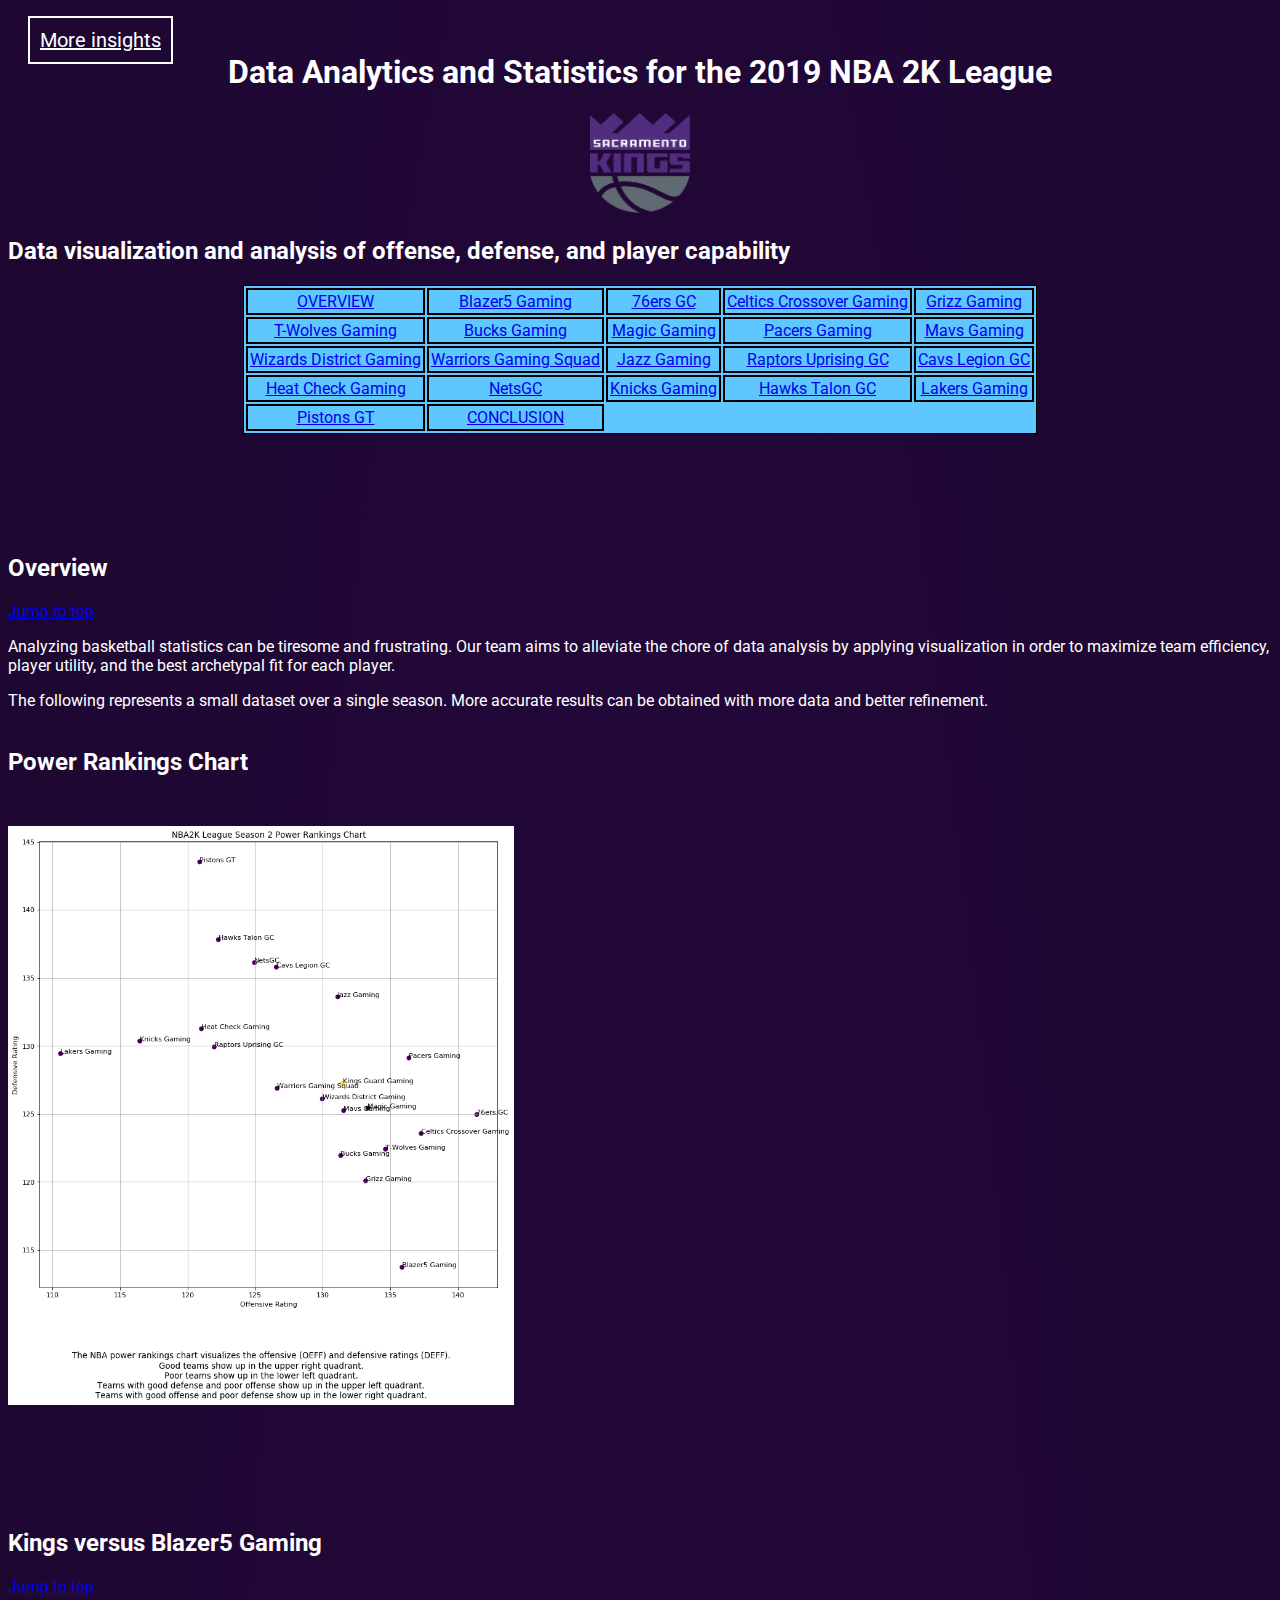
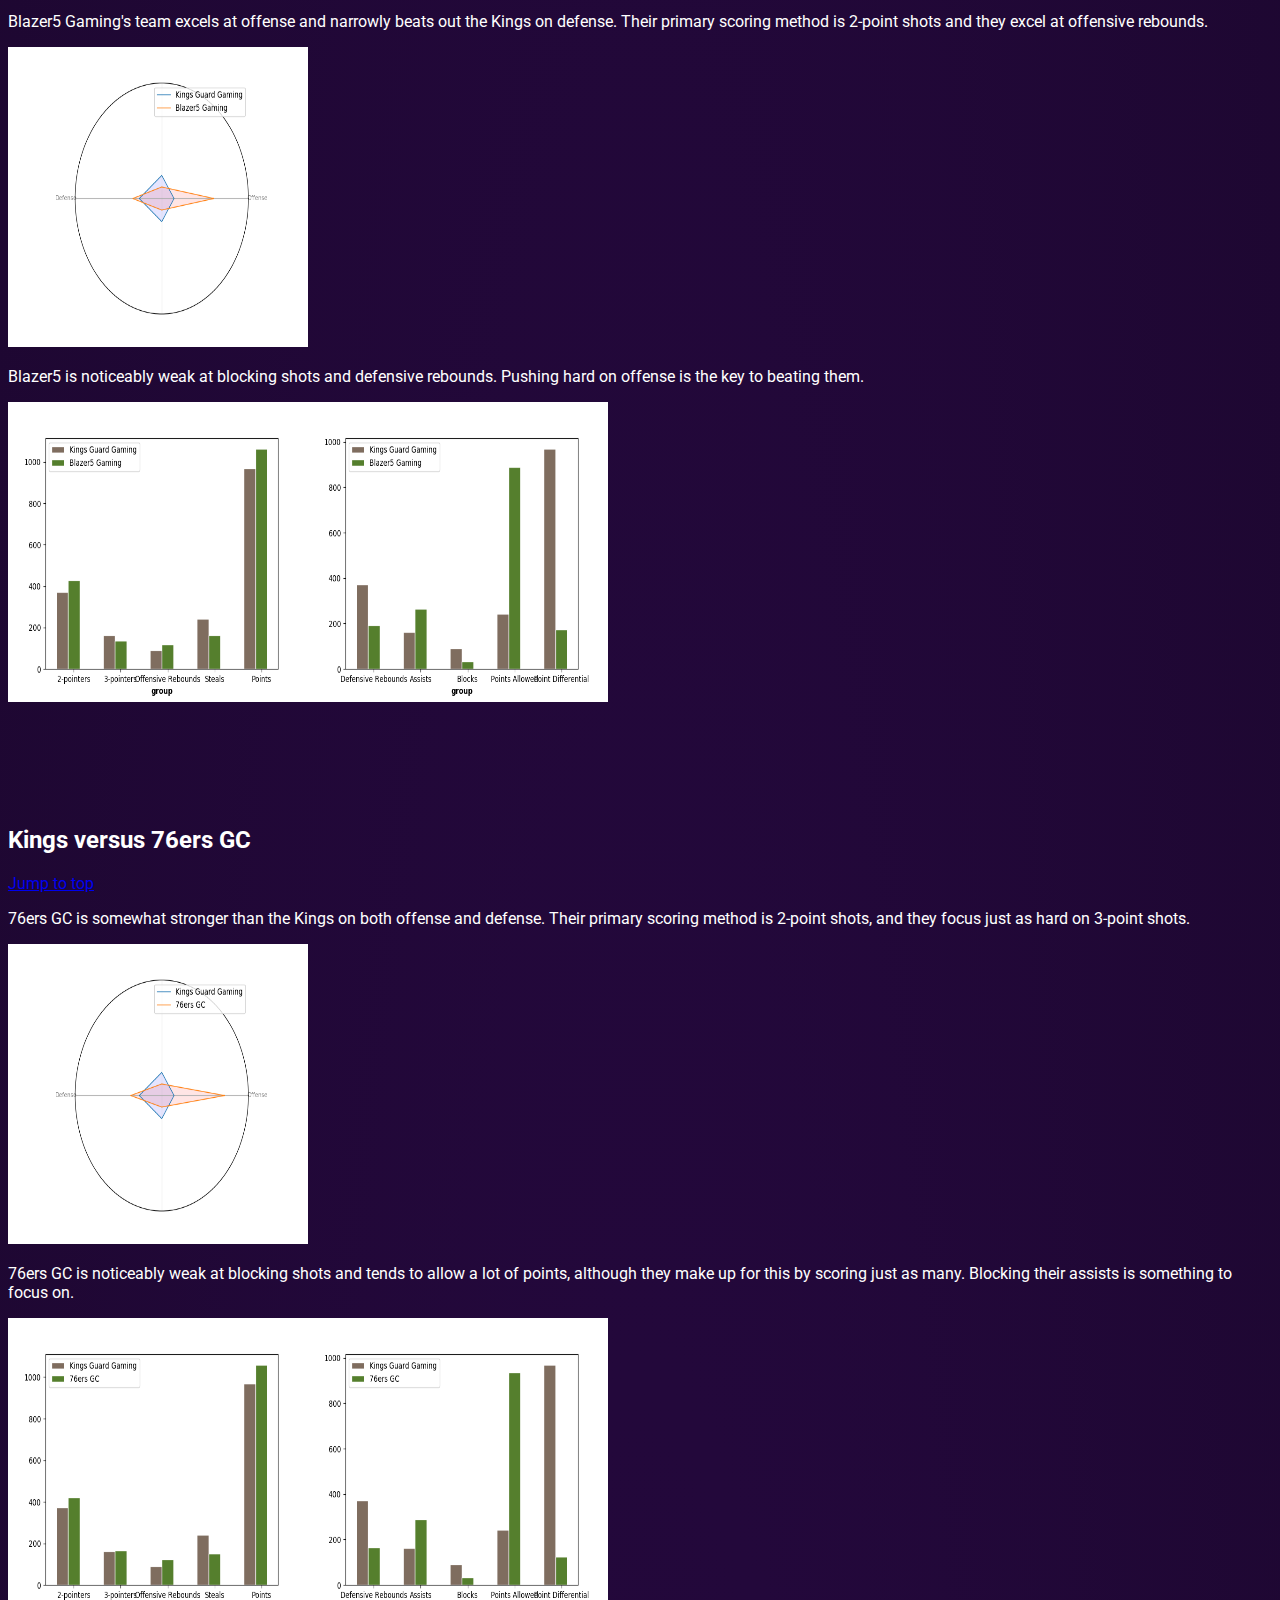
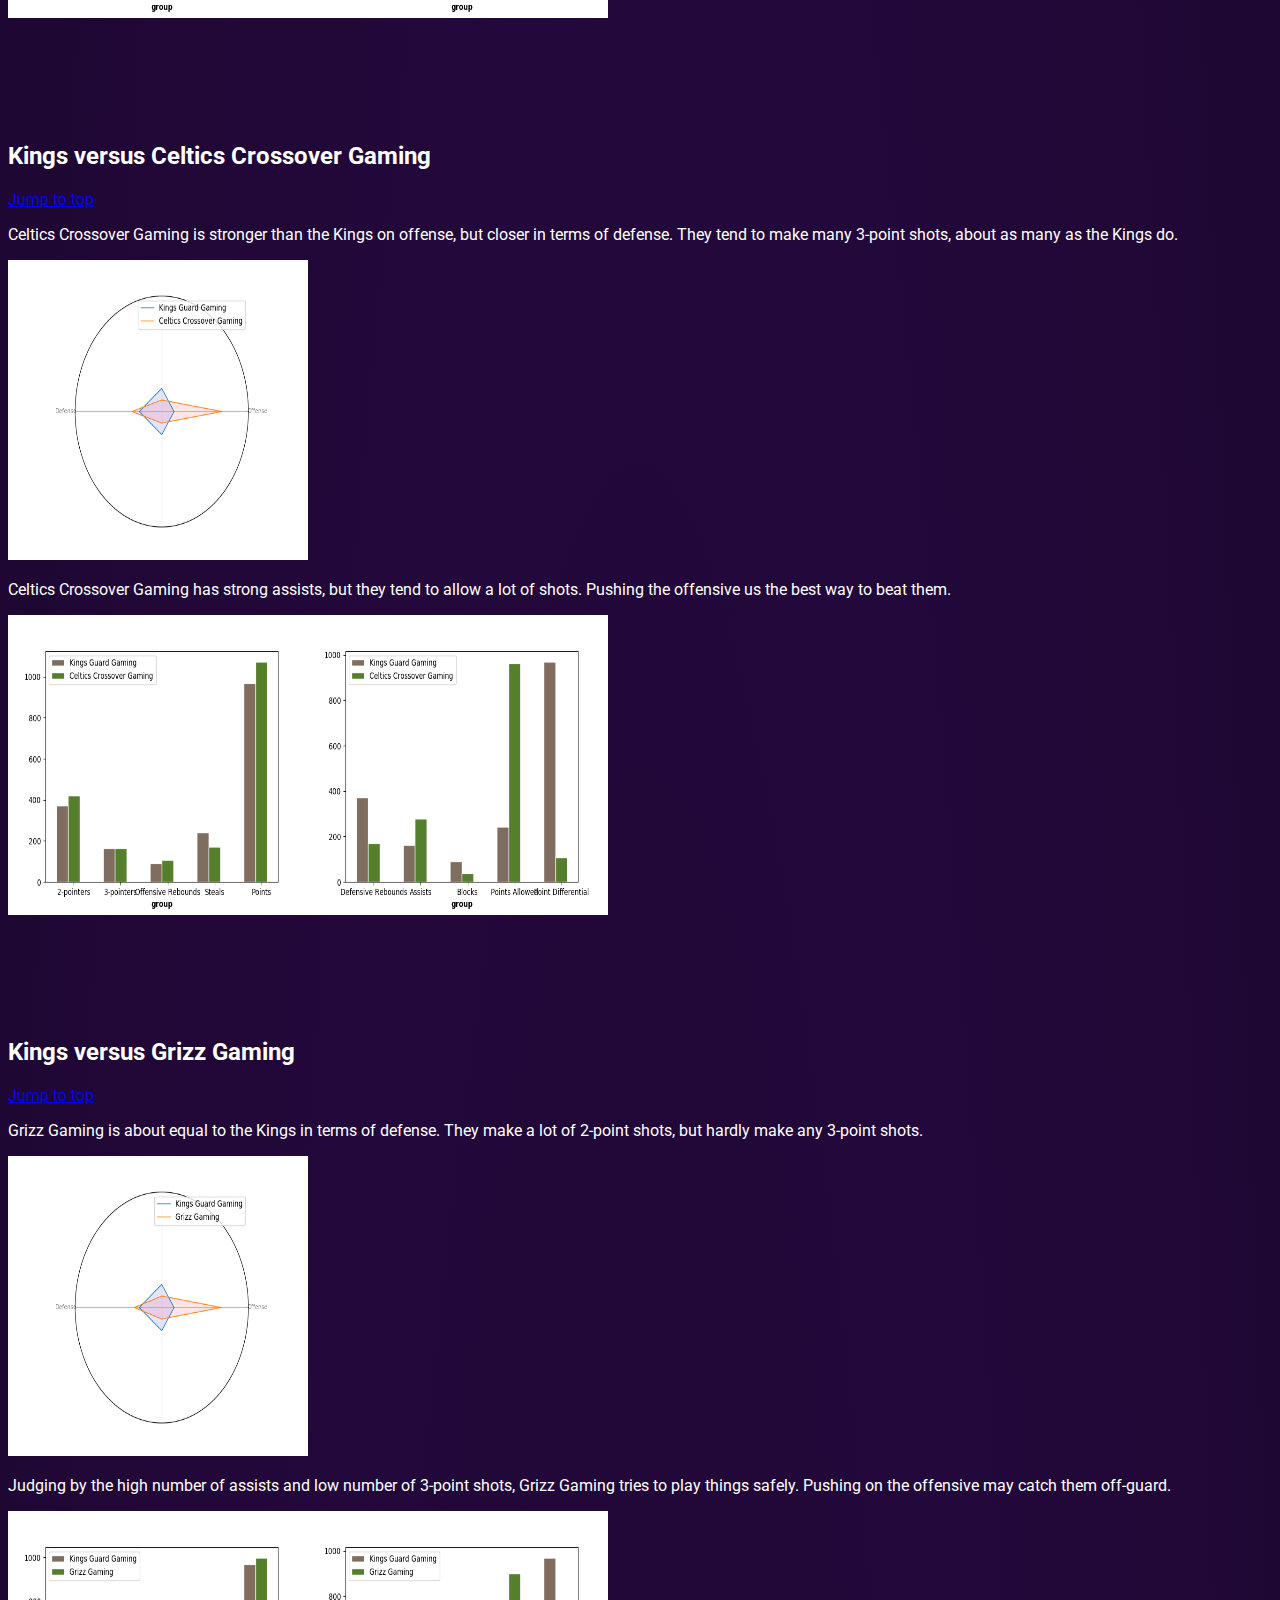
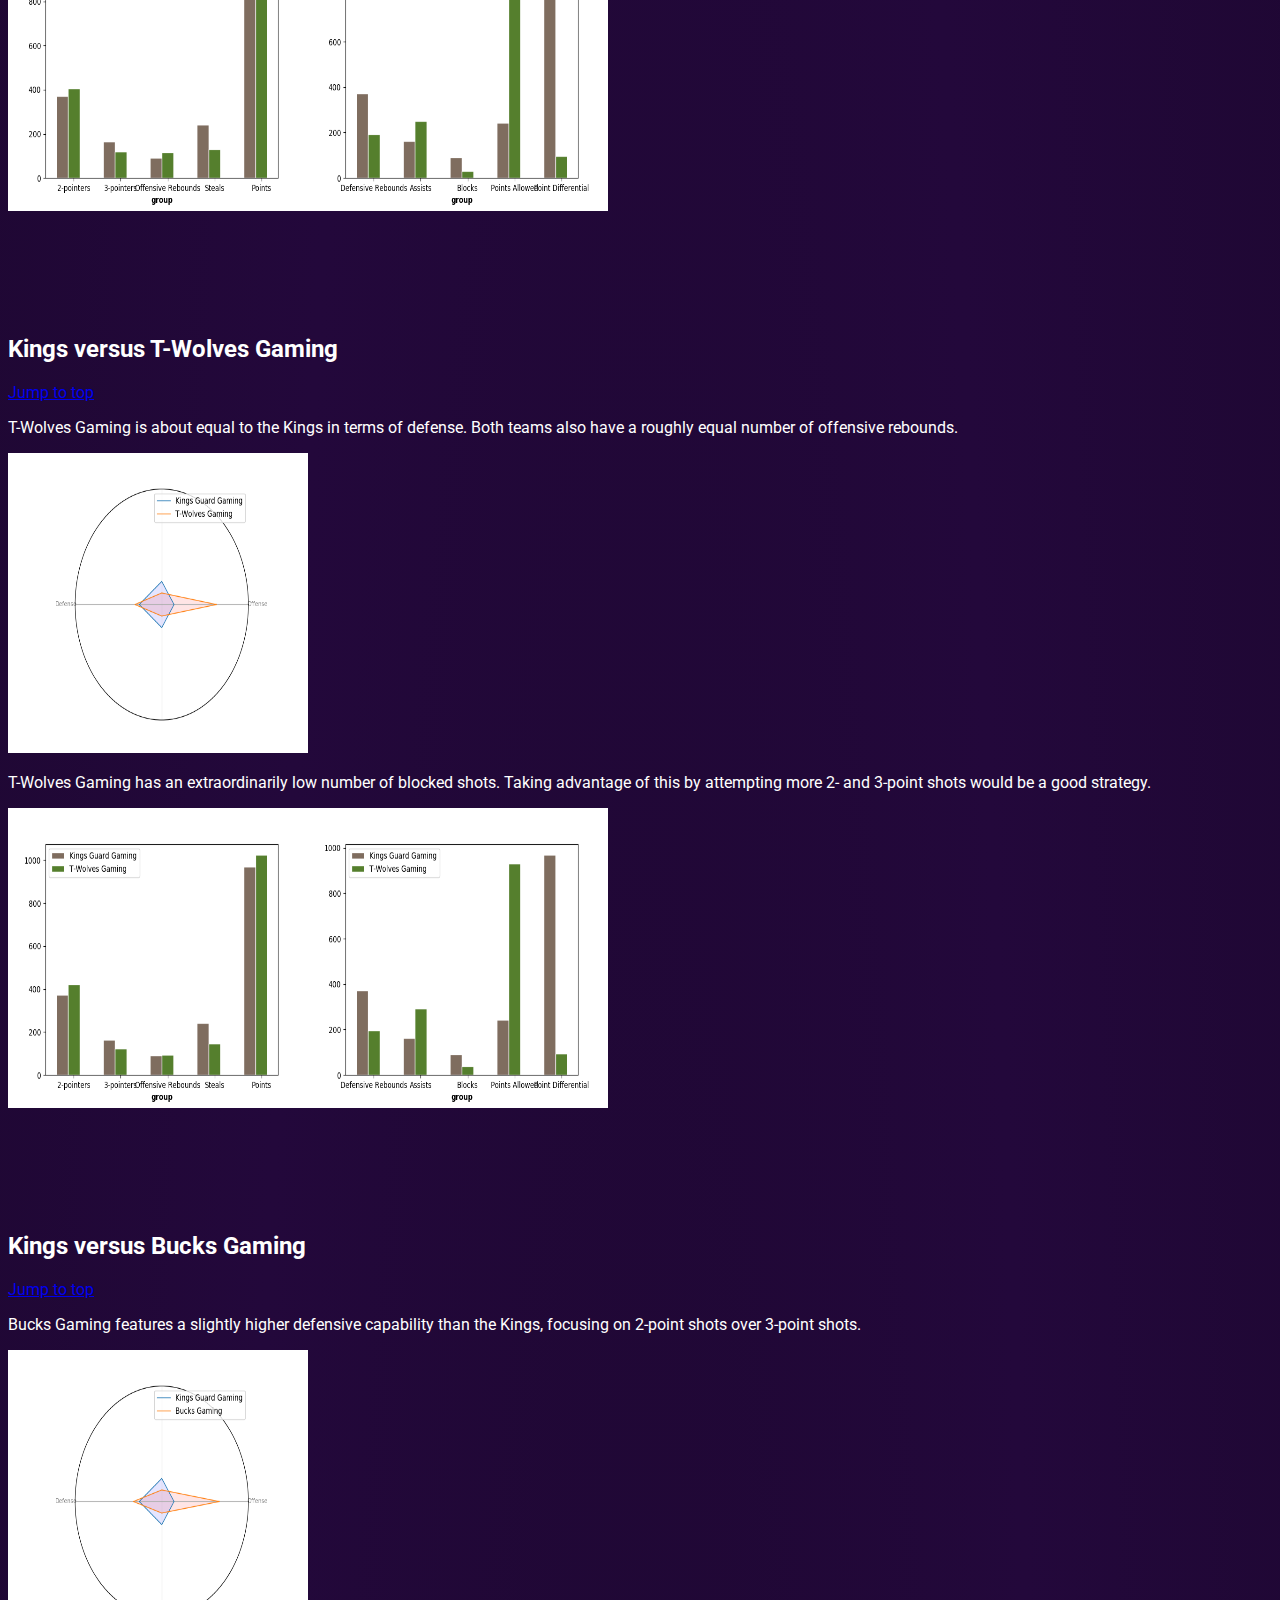
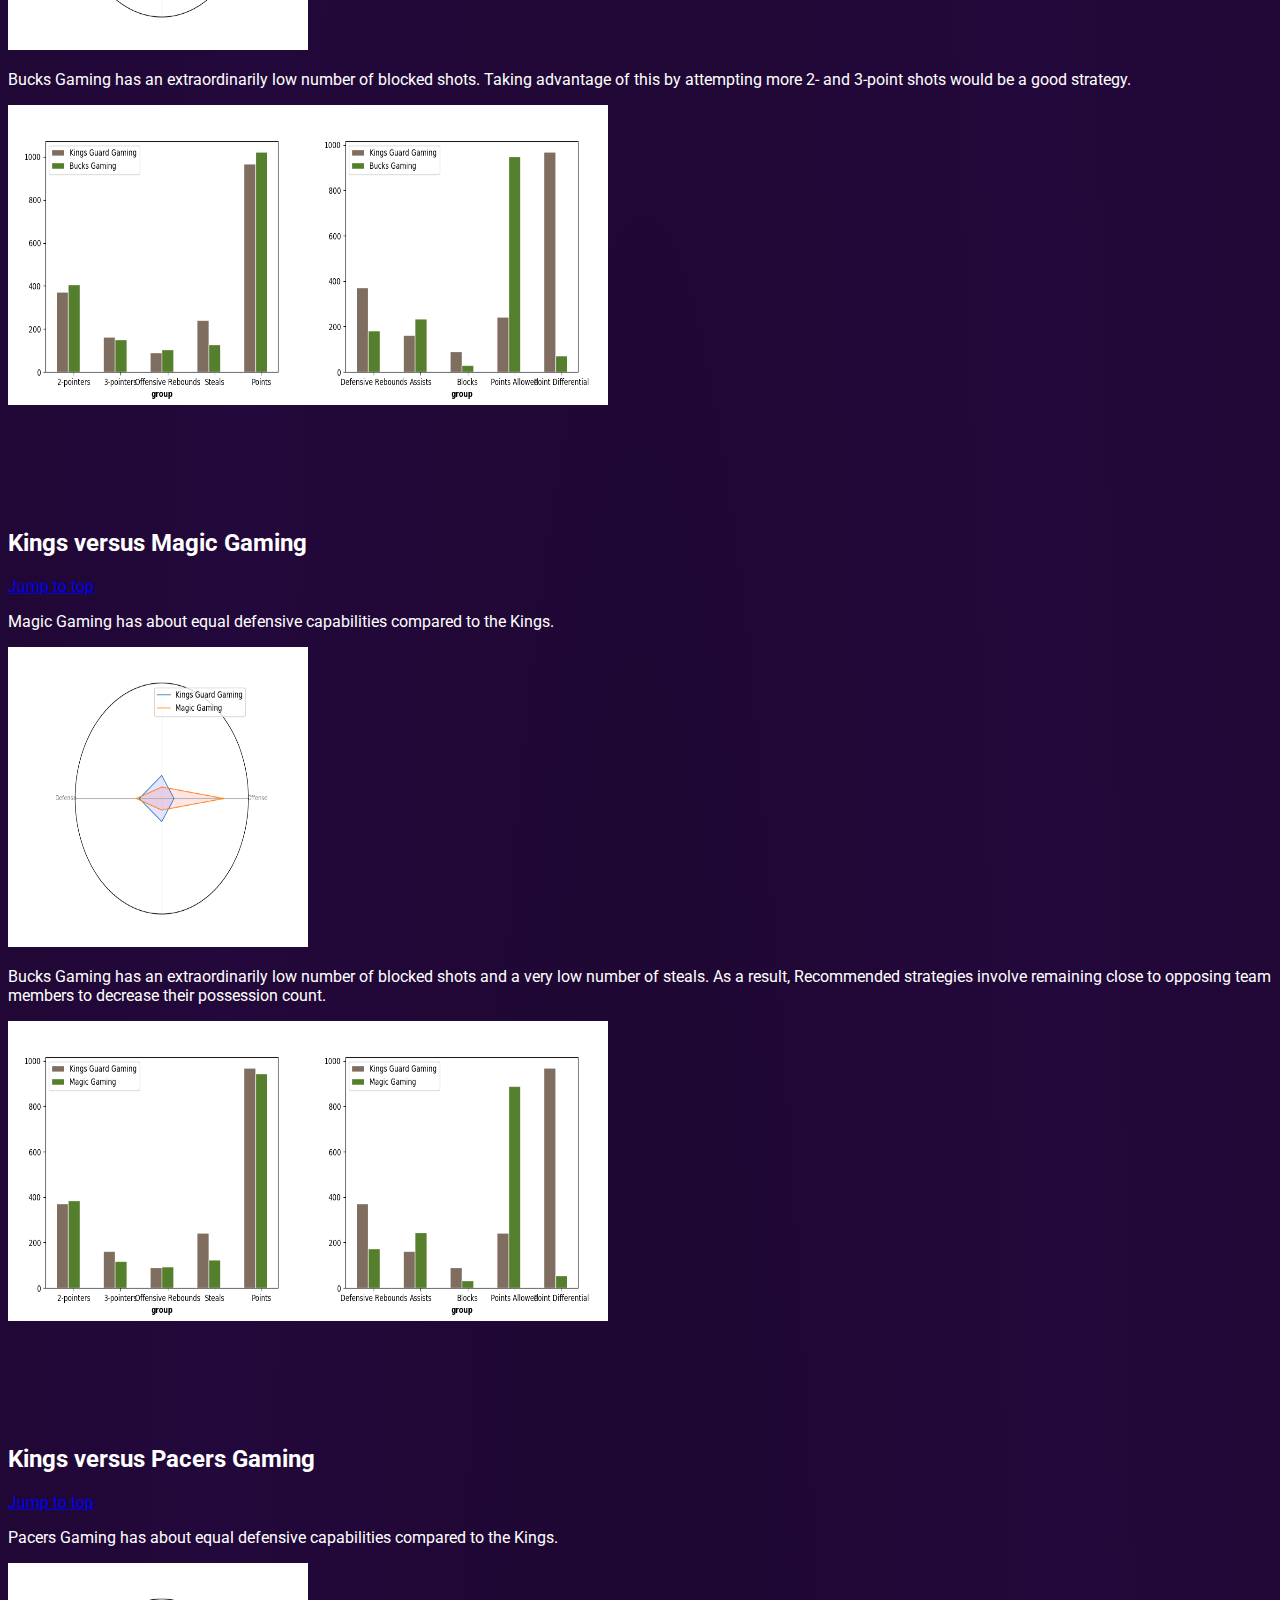
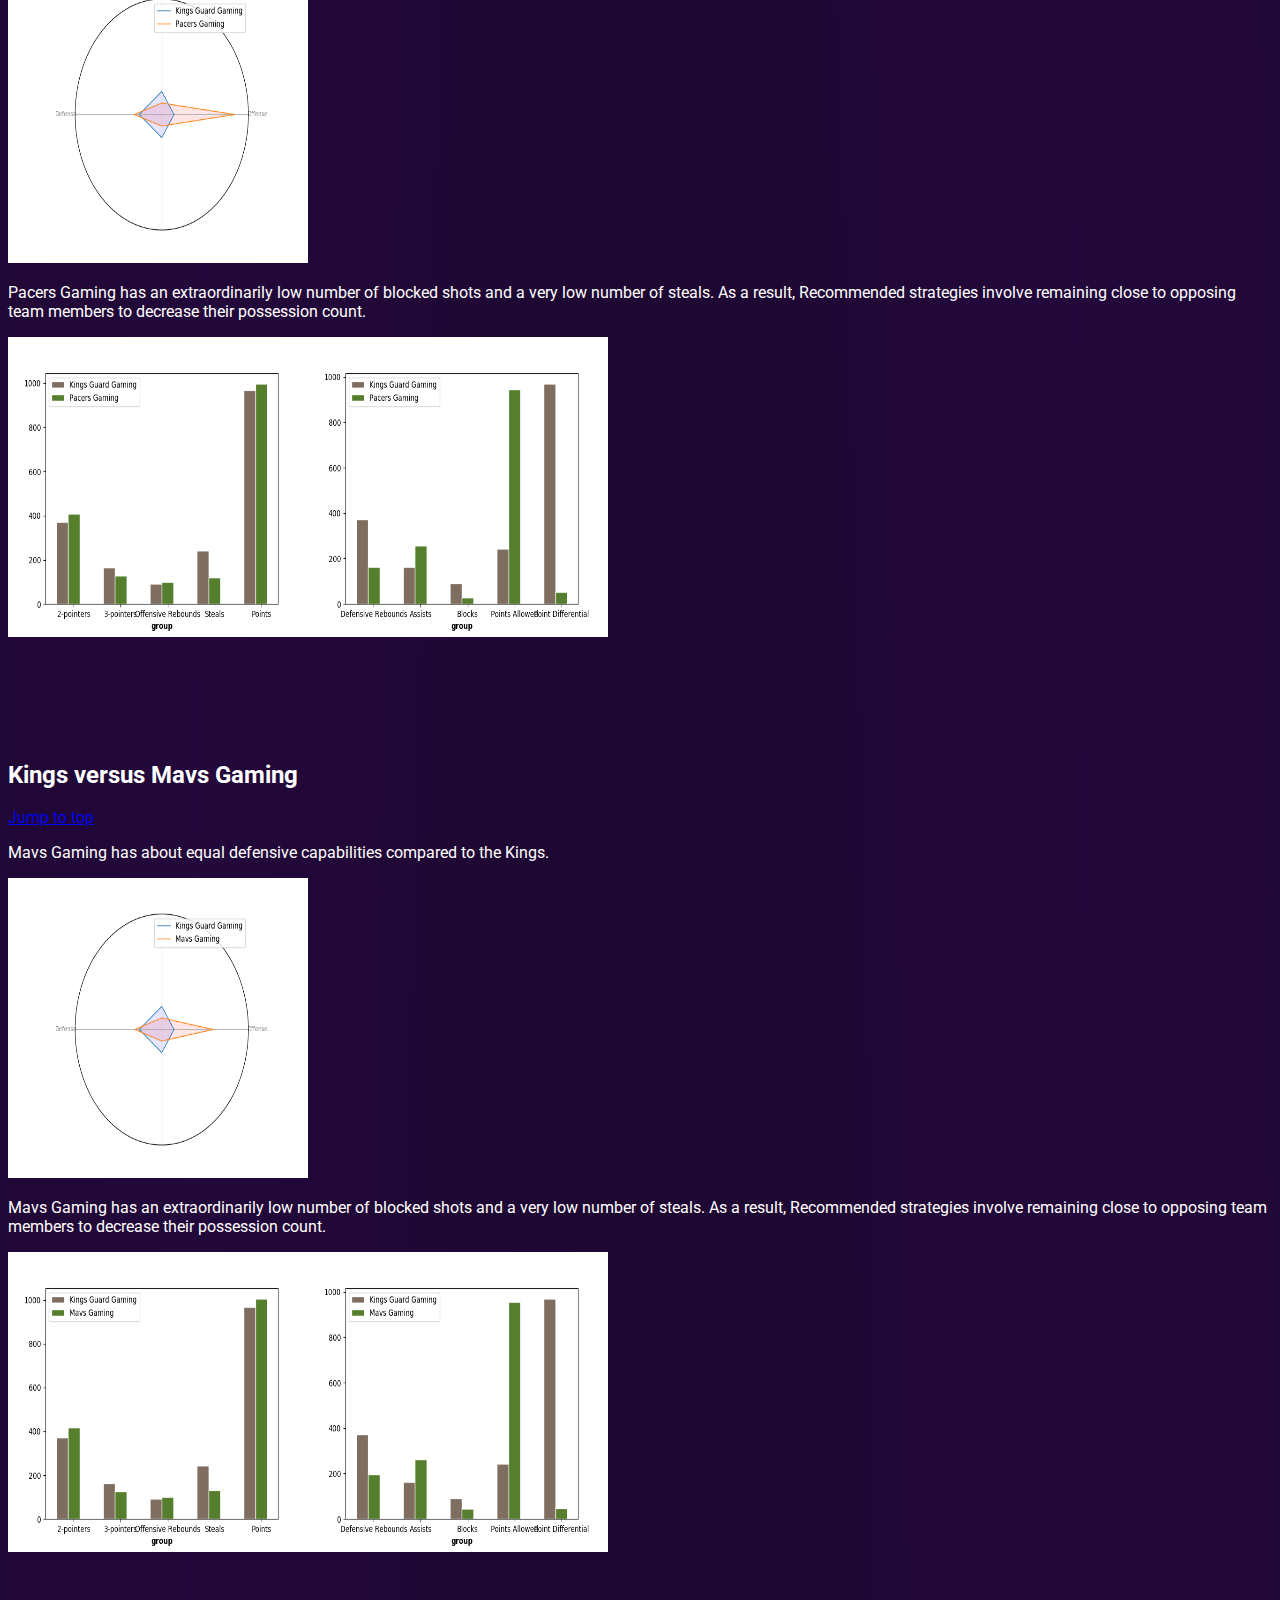
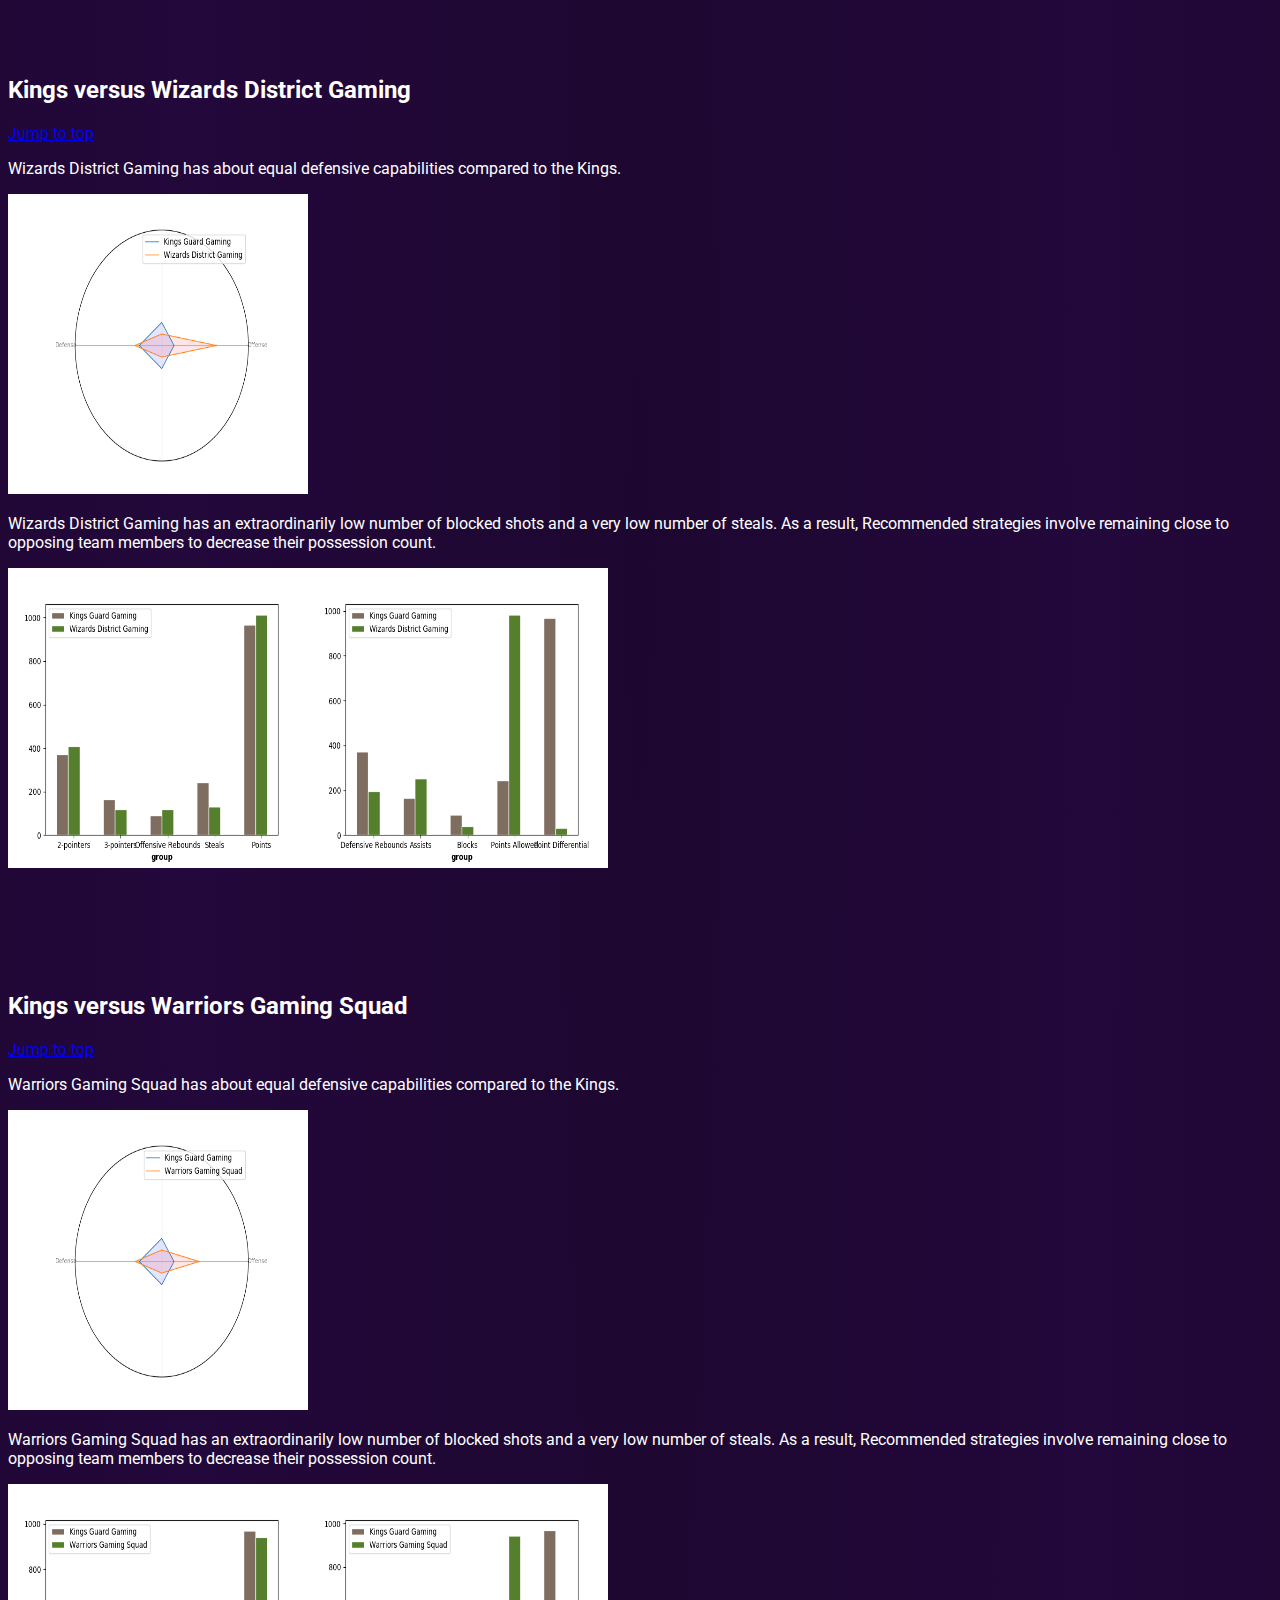
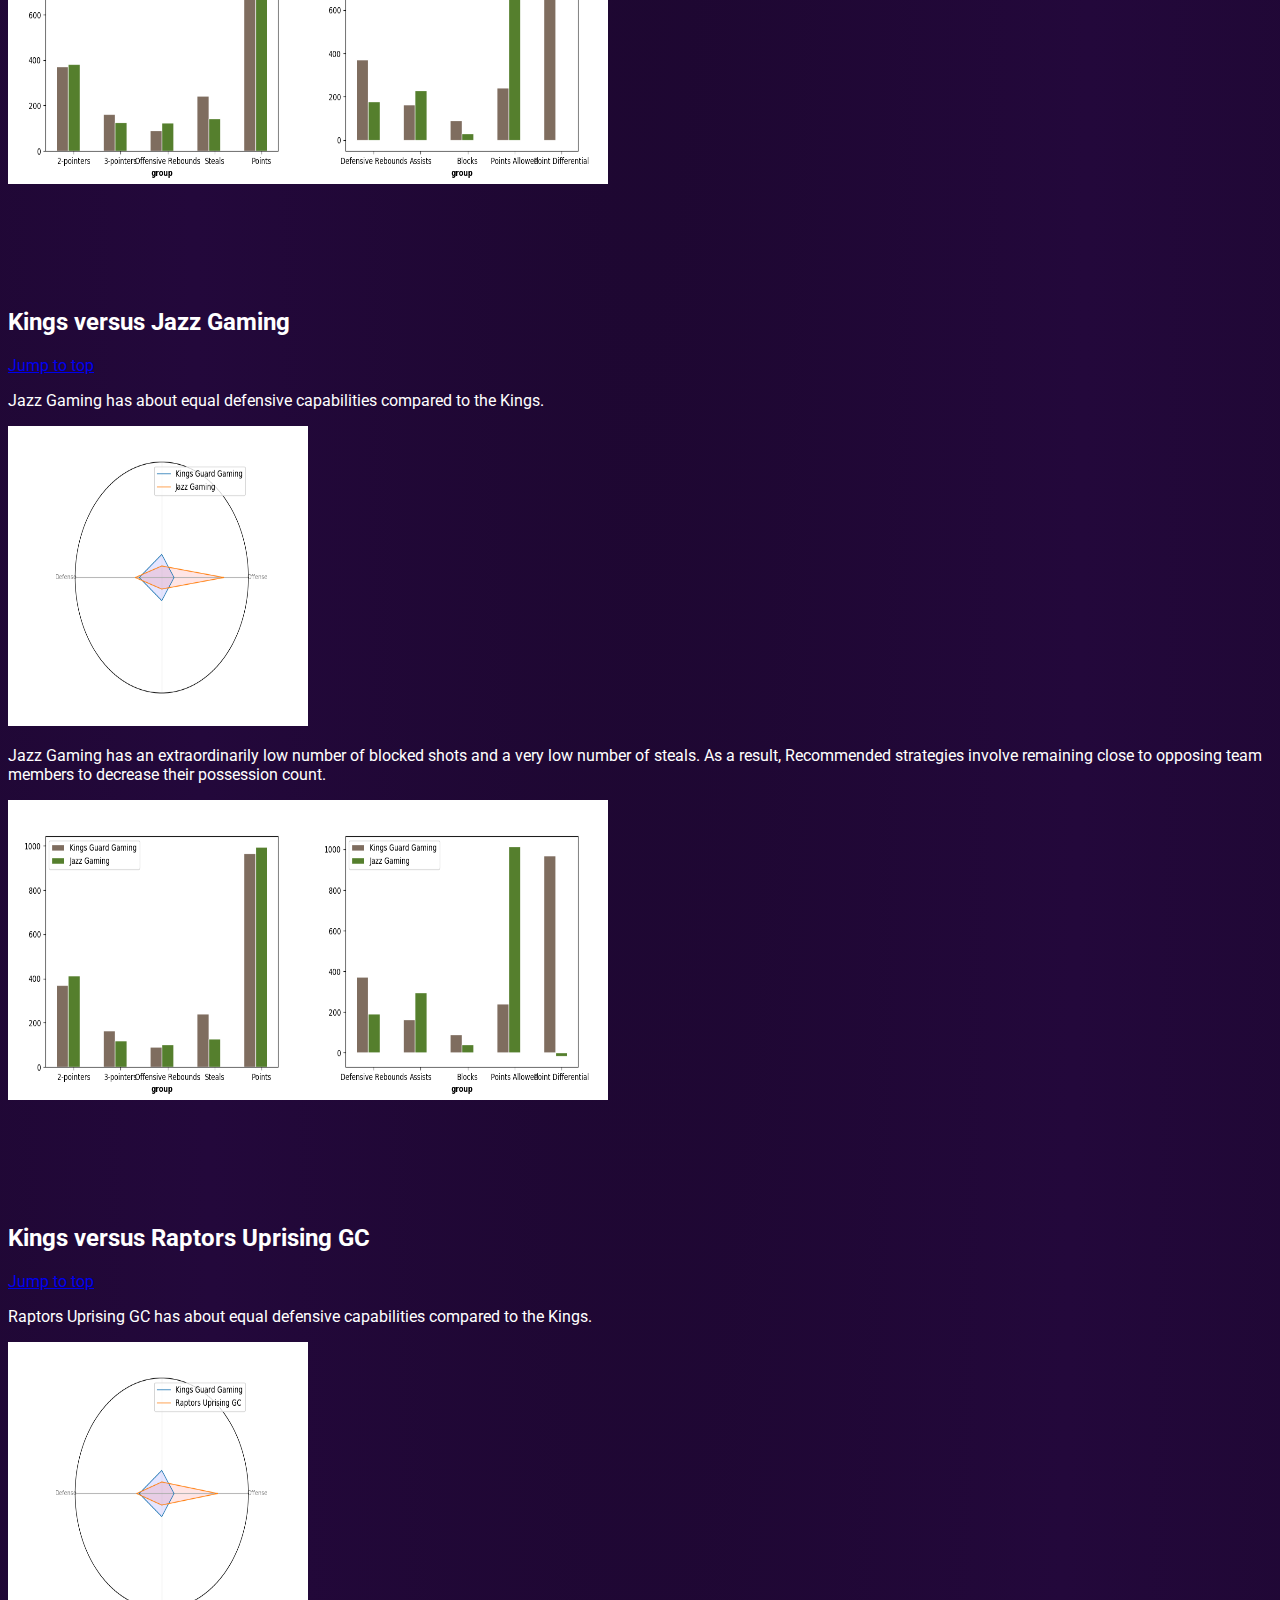
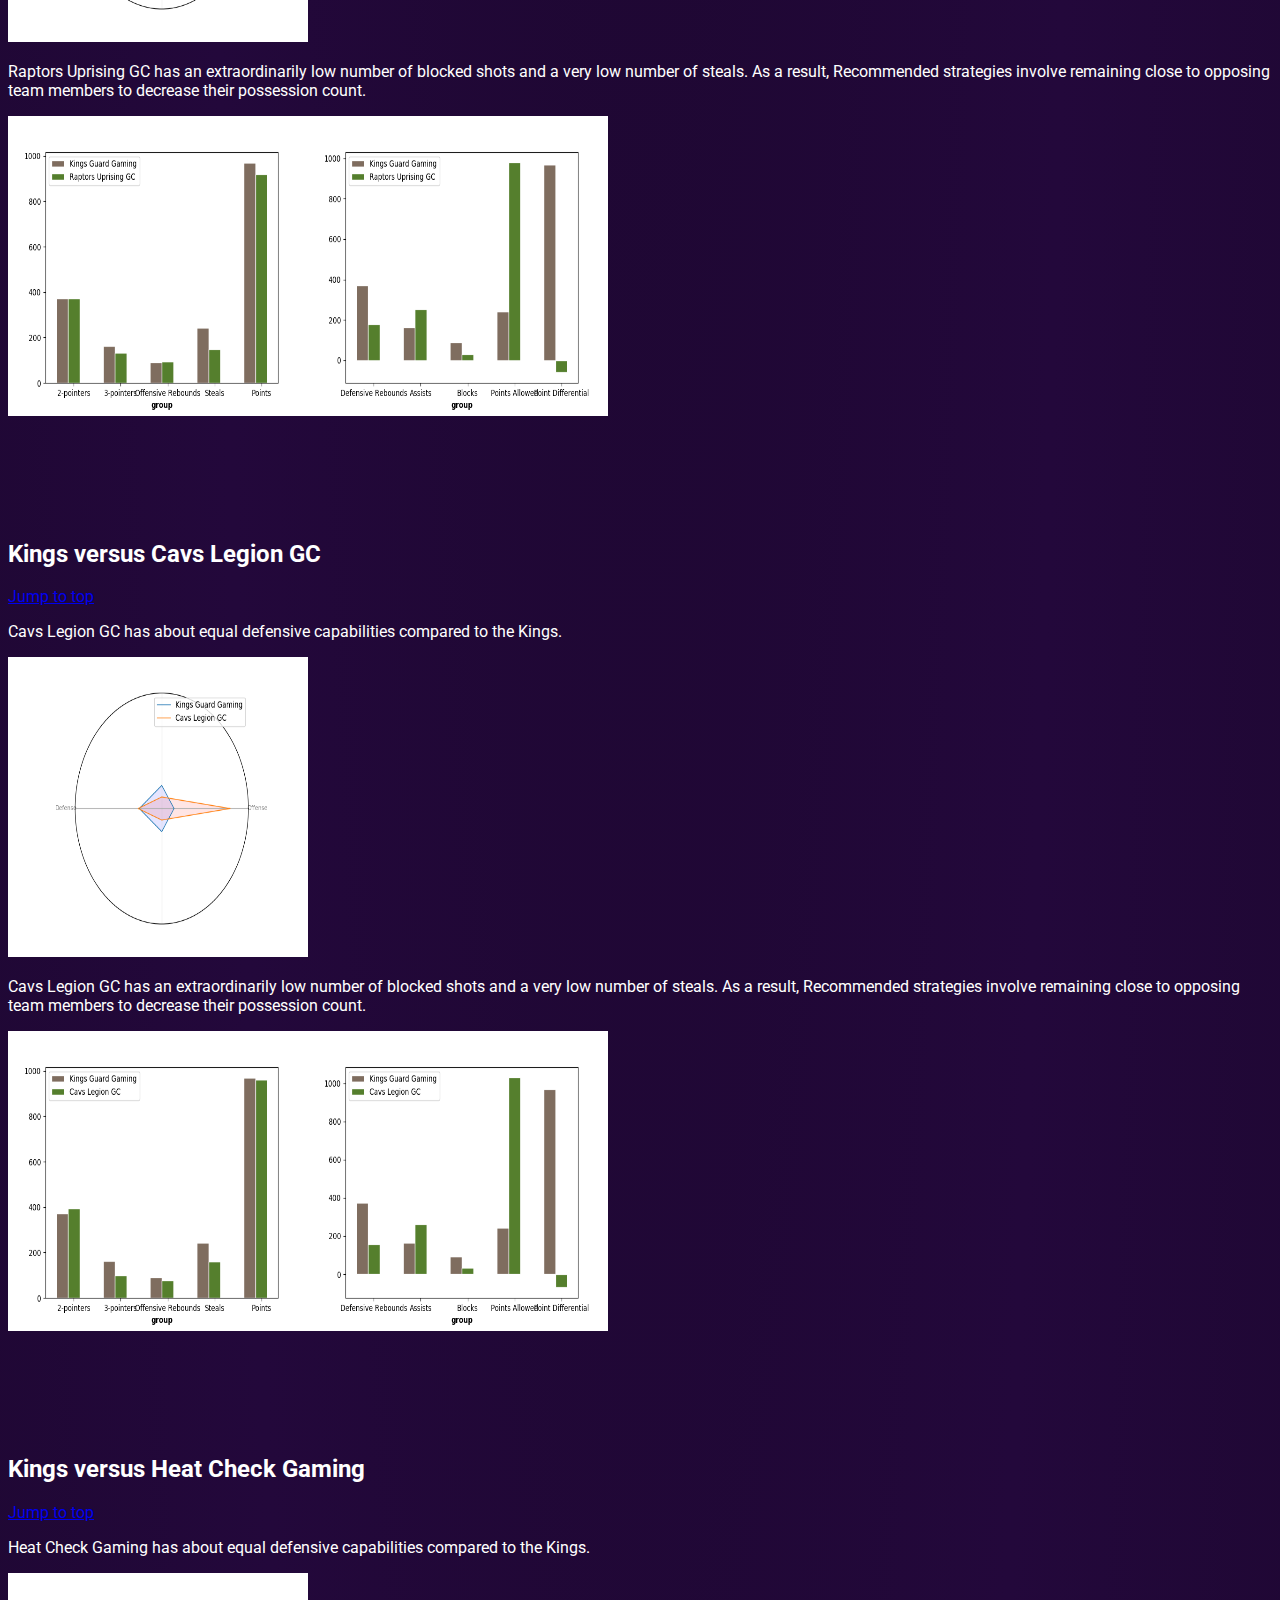
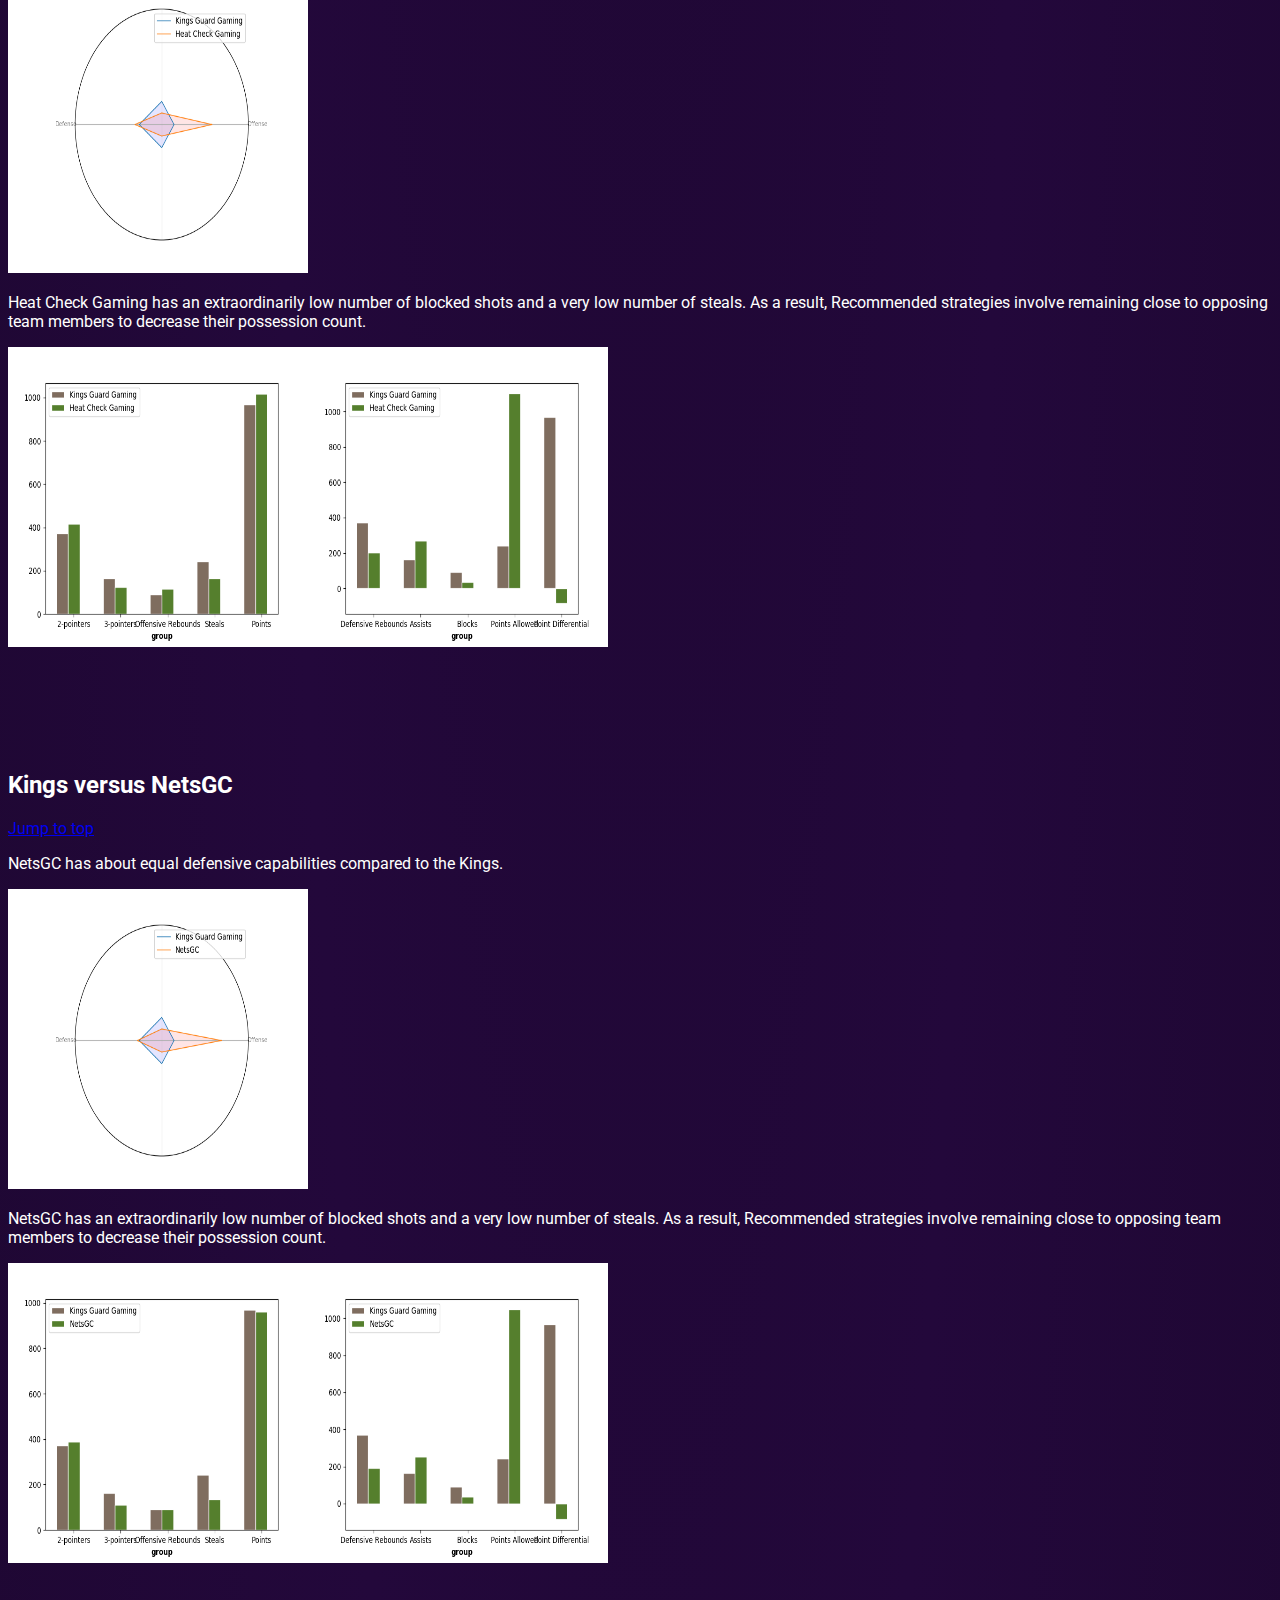
<file: app/templates/index.html>
<!DOCTYPE html>
<html>

<head>
	<link href="https://fonts.googleapis.com/css?family=Roboto&display=swap" rel="stylesheet">
	<link rel="stylesheet" type="text/css" href="resources/NBA2KStyle.css">
	<meta charset="ISO-8859-1">
	<title>2K League 2019 Player Analytics Model</title>
</head>

<body>
	<div id=navPlayerStats><a href="PlayerStats.html">More insights</a></div>
	<div id="openingTitle">
		<h1>Data Analytics and Statistics for the 2019 NBA 2K League</h1>
		<img id=logo src="resources/kings-logo.png" height=100 width=100>
	</div>
	<div id="description">
		<h2>Data visualization and analysis of offense, defense, and player capability</h2>
	</div>
	<div id="navigation">
		<table class="button-container">
			<tbody>
				<tr>
					<td><a href="#overview">OVERVIEW</a></td>
					<td><a href="#compare1">Blazer5 Gaming</a></td>
					<td><a href="#compare2">76ers GC</a></td>
					<td><a href="#compare3">Celtics Crossover Gaming</a></td>
					<td><a href="#compare4">Grizz Gaming</a></td>
				</tr>
				<tr>
					<td><a href="#compare5">T-Wolves Gaming</a></td>
					<td><a href="#compare6">Bucks Gaming</a></td>
					<td><a href="#compare7">Magic Gaming</a></td>
					<td><a href="#compare8">Pacers Gaming</a></td>
					<td><a href="#compare9">Mavs Gaming</a></td>
				</tr>
				<tr>
					<td><a href="#compare10">Wizards District Gaming</a></td>
					<td><a href="#compare11">Warriors Gaming Squad</a></td>
					<td><a href="#compare12">Jazz Gaming</a></td>
					<td><a href="#compare13">Raptors Uprising GC</a></td>
					<td><a href="#compare14">Cavs Legion GC</a></td>
				</tr>
				<tr>
					<td><a href="#compare15">Heat Check Gaming</a></td>
					<td><a href="#compare16">NetsGC</a></td>
					<td><a href="#compare17">Knicks Gaming</a></td>
					<td><a href="#compare18">Hawks Talon GC</a></td>
					<td><a href="#compare19">Lakers Gaming</a></td>
				</tr>
				<tr>
					<td><a href="#compare20">Pistons GT</a></td>
					<td><a href="#conclusion">CONCLUSION</a></td>
				</tr>
			</tbody>
		</table>
	</div>
	<div id=padding></div>
	<div id="overview">
		<h2>Overview</h2>
		<div id=jump><a href="#openingTitle">Jump to top</a></div>
		<p></p>
		Analyzing basketball statistics can be tiresome and frustrating. Our team aims to
		alleviate the chore of data analysis by applying visualization in order to maximize
		team efficiency, player utility, and the best archetypal fit for each player.
		<p></p>
		The following represents a small dataset over a single season. More accurate
		results can be obtained with more data and better refinement.
	</div>
	<br>
	<h2 style="color:white">Power Rankings Chart</h2>

	<img id="powerRankingImg" src="./players_img/power_rankings2.png" width="40%" alt="">
	<div id=padding></div>
	<div id=compare1>
		<h2>Kings versus Blazer5 Gaming</h2>
		<div id=jump><a href="#openingTitle">Jump to top</a></div>
		<p></p>
		Blazer5 Gaming's team excels at offense and narrowly beats out the Kings on defense.
		Their primary scoring method is 2-point shots and they excel at offensive rebounds.
		<p></p>
		<img src="resources/spidercharts/TeamComparisonKingsVsBlazer5 Gaming.png" height="300" width="300">
		<p></p>
		Blazer5 is noticeably weak at blocking shots and defensive rebounds.
		Pushing hard on offense is the key to beating them.
		<p></p>
		<img src="resources/offensive-Blazer5 Gaming-bar.png" height="300" width="300"><img
			src="resources/defensive-Blazer5 Gaming-bar.png" height="300" width="300">
	</div>
	<div id=padding></div>
	<div id=compare2>
		<h2>Kings versus 76ers GC</h2>
		<div id=jump><a href="#openingTitle">Jump to top</a></div>
		<p></p>
		76ers GC is somewhat stronger than the Kings on both offense and defense.
		Their primary scoring method is 2-point shots, and they focus just as hard on 3-point shots.
		<p></p>
		<img src="resources/spidercharts/TeamComparisonKingsVs76ers GC.png" height="300" width="300">
		<p></p>
		76ers GC is noticeably weak at blocking shots and tends to allow a lot of points, although they
		make up for this by scoring just as many. Blocking their assists is something to focus on.
		<p></p>
		<img src="resources/offensive-76ers GC-bar.png" height="300" width="300"><img
			src="resources/defensive-76ers GC-bar.png" height="300" width="300">
	</div>
	<div id=padding></div>
	<div id=compare3>
		<h2>Kings versus Celtics Crossover Gaming</h2>
		<div id=jump><a href="#openingTitle">Jump to top</a></div>
		<p></p>
		Celtics Crossover Gaming is stronger than the Kings on offense, but closer in terms of defense.
		They tend to make many 3-point shots, about as many as the Kings do.
		<p></p>
		<img src="resources/spidercharts/TeamComparisonKingsVsCeltics Crossover Gaming.png" height="300" width="300">
		<p></p>
		Celtics Crossover Gaming has strong assists, but they tend to allow a lot of shots.
		Pushing the offensive us the best way to beat them.
		<p></p>
		<img src="resources/offensive-Celtics Crossover Gaming-bar.png" height="300" width="300"><img
			src="resources/defensive-Celtics Crossover Gaming-bar.png" height="300" width="300">
	</div>
	<div id=padding></div>
	<div id=compare4>
		<h2>Kings versus Grizz Gaming</h2>
		<div id=jump><a href="#openingTitle">Jump to top</a></div>
		<p></p>
		Grizz Gaming is about equal to the Kings in terms of defense. They make a lot of
		2-point shots, but hardly make any 3-point shots.
		<p></p>
		<img src="resources/spidercharts/TeamComparisonKingsVsGrizz Gaming.png" height="300" width="300">
		<p></p>
		Judging by the high number of assists and low number of 3-point shots, Grizz Gaming
		tries to play things safely. Pushing on the offensive may catch them off-guard.
		<p></p>
		<img src="resources/offensive-Grizz Gaming-bar.png" height="300" width="300"><img
			src="resources/defensive-Grizz Gaming-bar.png" height="300" width="300">
	</div>
	<div id=padding></div>
	<div id=compare5>
		<h2>Kings versus T-Wolves Gaming</h2>
		<div id=jump><a href="#openingTitle">Jump to top</a></div>
		<p></p>
		T-Wolves Gaming is about equal to the Kings in terms of defense.
		Both teams also have a roughly equal number of offensive rebounds.
		<p></p>
		<img src="resources/spidercharts/TeamComparisonKingsVsT-Wolves Gaming.png" height="300" width="300">
		<p></p>
		T-Wolves Gaming has an extraordinarily low number of blocked shots.
		Taking advantage of this by attempting more 2- and 3-point shots would
		be a good strategy.
		<p></p>
		<img src="resources/offensive-T-Wolves Gaming-bar.png" height="300" width="300"><img
			src="resources/defensive-T-Wolves Gaming-bar.png" height="300" width="300">
	</div>
	<div id=padding></div>
	<div id=compare6>
		<h2>Kings versus Bucks Gaming</h2>
		<div id=jump><a href="#openingTitle">Jump to top</a></div>
		<p></p>
		Bucks Gaming features a slightly higher defensive capability than the Kings,
		focusing on 2-point shots over 3-point shots.
		<p></p>
		<img src="resources/spidercharts/TeamComparisonKingsVsBucks Gaming.png" height="300" width="300">
		<p></p>
		Bucks Gaming has an extraordinarily low number of blocked shots.
		Taking advantage of this by attempting more 2- and 3-point shots would
		be a good strategy.
		<p></p>
		<img src="resources/offensive-Bucks Gaming-bar.png" height="300" width="300"><img
			src="resources/defensive-Bucks Gaming-bar.png" height="300" width="300">
	</div>
	<div id=padding></div>
	<div id=compare7>
		<h2>Kings versus Magic Gaming</h2>
		<div id=jump><a href="#openingTitle">Jump to top</a></div>
		<p></p>
		Magic Gaming has about equal defensive capabilities compared to the Kings.
		<p></p>
		<img src="resources/spidercharts/TeamComparisonKingsVsMagic Gaming.png" height="300" width="300">
		<p></p>
		Bucks Gaming has an extraordinarily low number of blocked shots
		and a very low number of steals. As a result, Recommended strategies
		involve remaining close to opposing team members to decrease their
		possession count.
		<p></p>
		<img src="resources/offensive-Magic Gaming-bar.png" height="300" width="300"><img
			src="resources/defensive-Magic Gaming-bar.png" height="300" width="300">
	</div>
	<div id=padding></div>
	<div id=compare8>
		<h2>Kings versus Pacers Gaming</h2>
		<div id=jump><a href="#openingTitle">Jump to top</a></div>
		<p></p>
		Pacers Gaming has about equal defensive capabilities compared to the Kings.
		<p></p>
		<img src="resources/spidercharts/TeamComparisonKingsVsPacers Gaming.png" height="300" width="300">
		<p></p>
		Pacers Gaming has an extraordinarily low number of blocked shots
		and a very low number of steals. As a result, Recommended strategies
		involve remaining close to opposing team members to decrease their
		possession count.
		<p></p>
		<img src="resources/offensive-Pacers Gaming-bar.png" height="300" width="300"><img
			src="resources/defensive-Pacers Gaming-bar.png" height="300" width="300">
	</div>
	<div id=padding></div>
	<div id=compare9>
		<h2>Kings versus Mavs Gaming</h2>
		<div id=jump><a href="#openingTitle">Jump to top</a></div>
		<p></p>
		Mavs Gaming has about equal defensive capabilities compared to the Kings.
		<p></p>
		<img src="resources/spidercharts/TeamComparisonKingsVsMavs Gaming.png" height="300" width="300">
		<p></p>
		Mavs Gaming has an extraordinarily low number of blocked shots
		and a very low number of steals. As a result, Recommended strategies
		involve remaining close to opposing team members to decrease their
		possession count.
		<p></p>
		<img src="resources/offensive-Mavs Gaming-bar.png" height="300" width="300"><img
			src="resources/defensive-Mavs Gaming-bar.png" height="300" width="300">
	</div>
	<div id=padding></div>
	<div id=compare10>
		<h2>Kings versus Wizards District Gaming</h2>
		<div id=jump><a href="#openingTitle">Jump to top</a></div>
		<p></p>
		Wizards District Gaming has about equal defensive capabilities compared to the Kings.
		<p></p>
		<img src="resources/spidercharts/TeamComparisonKingsVsWizards District Gaming.png" height="300" width="300">
		<p></p>
		Wizards District Gaming has an extraordinarily low number of blocked shots
		and a very low number of steals. As a result, Recommended strategies
		involve remaining close to opposing team members to decrease their
		possession count.
		<p></p>
		<img src="resources/offensive-Wizards District Gaming-bar.png" height="300" width="300"><img
			src="resources/defensive-Wizards District Gaming-bar.png" height="300" width="300">
	</div>
	<div id=padding></div>
	<div id=compare11>
		<h2>Kings versus Warriors Gaming Squad</h2>
		<div id=jump><a href="#openingTitle">Jump to top</a></div>
		<p></p>
		Warriors Gaming Squad has about equal defensive capabilities compared to the Kings.
		<p></p>
		<img src="resources/spidercharts/TeamComparisonKingsVsWarriors Gaming Squad.png" height="300" width="300">
		<p></p>
		Warriors Gaming Squad has an extraordinarily low number of blocked shots
		and a very low number of steals. As a result, Recommended strategies
		involve remaining close to opposing team members to decrease their
		possession count.
		<p></p>
		<img src="resources/offensive-Warriors Gaming Squad-bar.png" height="300" width="300"><img
			src="resources/defensive-Warriors Gaming Squad-bar.png" height="300" width="300">
	</div>
	<div id=padding></div>
	<div id=compare12>
		<h2>Kings versus Jazz Gaming</h2>
		<div id=jump><a href="#openingTitle">Jump to top</a></div>
		<p></p>
		Jazz Gaming has about equal defensive capabilities compared to the Kings.
		<p></p>
		<img src="resources/spidercharts/TeamComparisonKingsVsJazz Gaming.png" height="300" width="300">
		<p></p>
		Jazz Gaming has an extraordinarily low number of blocked shots
		and a very low number of steals. As a result, Recommended strategies
		involve remaining close to opposing team members to decrease their
		possession count.
		<p></p>
		<img src="resources/offensive-Jazz Gaming-bar.png" height="300" width="300"><img
			src="resources/defensive-Jazz Gaming-bar.png" height="300" width="300">
	</div>
	<div id=padding></div>
	<div id=compare13>
		<h2>Kings versus Raptors Uprising GC</h2>
		<div id=jump><a href="#openingTitle">Jump to top</a></div>
		<p></p>
		Raptors Uprising GC has about equal defensive capabilities compared to the Kings.
		<p></p>
		<img src="resources/spidercharts/TeamComparisonKingsVsRaptors Uprising GC.png" height="300" width="300">
		<p></p>
		Raptors Uprising GC has an extraordinarily low number of blocked shots
		and a very low number of steals. As a result, Recommended strategies
		involve remaining close to opposing team members to decrease their
		possession count.
		<p></p>
		<img src="resources/offensive-Raptors Uprising GC-bar.png" height="300" width="300"><img
			src="resources/defensive-Raptors Uprising GC-bar.png" height="300" width="300">
	</div>
	<div id=padding></div>
	<div id=compare14>
		<h2>Kings versus Cavs Legion GC</h2>
		<div id=jump><a href="#openingTitle">Jump to top</a></div>
		<p></p>
		Cavs Legion GC has about equal defensive capabilities compared to the Kings.
		<p></p>
		<img src="resources/spidercharts/TeamComparisonKingsVsCavs Legion GC.png" height="300" width="300">
		<p></p>
		Cavs Legion GC has an extraordinarily low number of blocked shots
		and a very low number of steals. As a result, Recommended strategies
		involve remaining close to opposing team members to decrease their
		possession count.
		<p></p>
		<img src="resources/offensive-Cavs Legion GC-bar.png" height="300" width="300"><img
			src="resources/defensive-Cavs Legion GC-bar.png" height="300" width="300">
	</div>
	<div id=padding></div>
	<div id=compare15>
		<h2>Kings versus Heat Check Gaming</h2>
		<div id=jump><a href="#openingTitle">Jump to top</a></div>
		<p></p>
		Heat Check Gaming has about equal defensive capabilities compared to the Kings.
		<p></p>
		<img src="resources/spidercharts/TeamComparisonKingsVsHeat Check Gaming.png" height="300" width="300">
		<p></p>
		Heat Check Gaming has an extraordinarily low number of blocked shots
		and a very low number of steals. As a result, Recommended strategies
		involve remaining close to opposing team members to decrease their
		possession count.
		<p></p>
		<img src="resources/offensive-Heat Check Gaming-bar.png" height="300" width="300"><img
			src="resources/defensive-Heat Check Gaming-bar.png" height="300" width="300">
	</div>
	<div id=padding></div>
	<div id=compare16>
		<h2>Kings versus NetsGC</h2>
		<div id=jump><a href="#openingTitle">Jump to top</a></div>
		<p></p>
		NetsGC has about equal defensive capabilities compared to the Kings.
		<p></p>
		<img src="resources/spidercharts/TeamComparisonKingsVsNetsGC.png" height="300" width="300">
		<p></p>
		NetsGC has an extraordinarily low number of blocked shots
		and a very low number of steals. As a result, Recommended strategies
		involve remaining close to opposing team members to decrease their
		possession count.
		<p></p>
		<img src="resources/offensive-NetsGC-bar.png" height="300" width="300"><img src="resources/defensive-NetsGC-bar.png"
			height="300" width="300">
	</div>
	<div id=padding></div>
	<div id=compare17>
		<h2>Kings versus Knicks Gaming</h2>
		<div id=jump><a href="#openingTitle">Jump to top</a></div>
		<p></p>
		Knicks Gaming has about equal defensive capabilities compared to the Kings.
		<p></p>
		<img src="resources/spidercharts/TeamComparisonKingsVsKnicks Gaming.png" height="300" width="300">
		<p></p>
		Knicks Gaming has an extraordinarily low number of blocked shots
		and a very low number of steals. As a result, Recommended strategies
		involve remaining close to opposing team members to decrease their
		possession count.
		<p></p>
		<img src="resources/offensive-Knicks Gaming-bar.png" height="300" width="300"><img
			src="resources/defensive-Knicks Gaming-bar.png" height="300" width="300">
	</div>
	<div id=padding></div>
	<div id=compare18>
		<h2>Kings versus Hawks Talon GC</h2>
		<div id=jump><a href="#openingTitle">Jump to top</a></div>
		<p></p>
		Hawks Talon GC has about equal defensive capabilities compared to the Kings.
		<p></p>
		<img src="resources/spidercharts/TeamComparisonKingsVsHawks Talon GC.png" height="300" width="300">
		<p></p>
		Hawks Talon GC has an extraordinarily low number of blocked shots
		and a very low number of steals. As a result, Recommended strategies
		involve remaining close to opposing team members to decrease their
		possession count.
		<p></p>
		<img src="resources/offensive-Hawks Talon GC-bar.png" height="300" width="300"><img
			src="resources/defensive-Hawks Talon GC-bar.png" height="300" width="300">
	</div>
	<div id=padding></div>
	<div id=compare19>
		<h2>Kings versus Lakers Gaming</h2>
		<div id=jump><a href="#openingTitle">Jump to top</a></div>
		<p></p>
		Lakers Gaming has about equal defensive capabilities compared to the Kings.
		<p></p>
		<img src="resources/spidercharts/TeamComparisonKingsVsLakers Gaming.png" height="300" width="300">
		<p></p>
		Lakers Gaming has an extraordinarily low number of blocked shots
		and a very low number of steals. As a result, Recommended strategies
		involve remaining close to opposing team members to decrease their
		possession count.
		<p></p>
		<img src="resources/offensive-Lakers Gaming-bar.png" height="300" width="300"><img
			src="resources/defensive-Lakers Gaming-bar.png" height="300" width="300">
	</div>
	<div id=padding></div>
	<div id=compare20>
		<h2>Kings versus Pistons GT</h2>
		<div id=jump><a href="#openingTitle">Jump to top</a></div>
		<p></p>
		Pistons GT has about equal defensive capabilities compared to the Kings.
		<p></p>
		<img src="resources/spidercharts/TeamComparisonKingsVsPistons GT.png" height="300" width="300">
		<p></p>
		Pistons GT has an extraordinarily low number of blocked shots
		and a very low number of steals. As a result, Recommended strategies
		involve remaining close to opposing team members to decrease their
		possession count.
		<p></p>
		<img src="resources/offensive-Pistons GT-bar.png" height="300" width="300"><img
			src="resources/defensive-Pistons GT-bar.png" height="300" width="300">
	</div>
	<div id=padding></div>
	<div id=padding></div>
	<div id=conclusion>
		<h2>Conclusion</h2>
		<div id=jump><a href="#openingTitle">Jump to top</a></div>
		<p></p>
		Teams facing the Kings primarily focused on scoring 2-point shots while neglecting their blocking and defense.
		Likewise,
		the kings themselves have a defensive capability well within the range of other teams. The Kings defense needs no
		improvement.
		However, taking a more offense-focused stance would greatly benefit the Kings in future matches.
		<p></p>
		In addition, the Kings had a large number of 3-point shots compared to other teams 2-point shots.
		It may be wise to focus on getting closer to the opponent's goal before taking the shots.
		Because the Kings have a fairly large number of assists across games, they should
		take advantage of their ability to work together and push inwards towards the goal.
	</div>
	<div id=padding></div>
	<div id=padding></div>
	<div id=padding></div>
	<div id=footer>
		SacHacks Hackathon 2020
		<p></p>
		Team Moneyball
	</div>
</body>

</html>
</file>
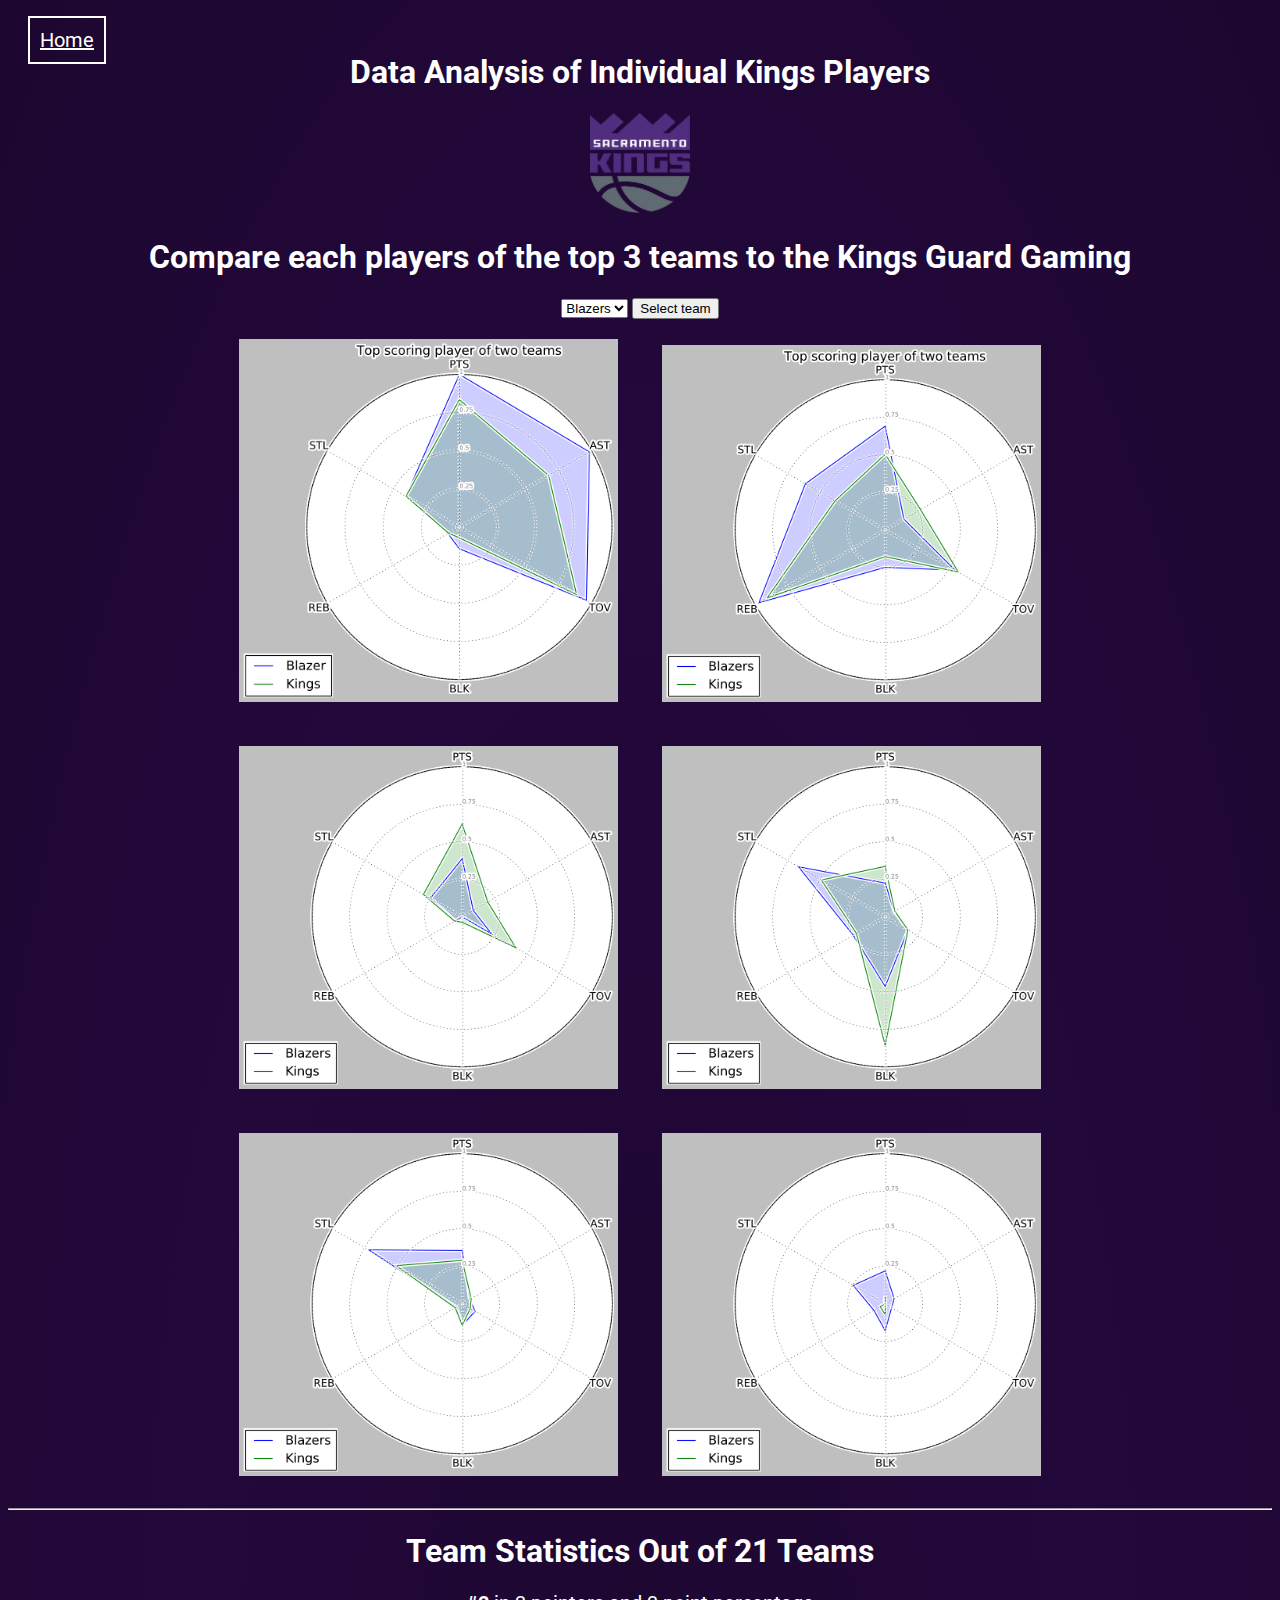
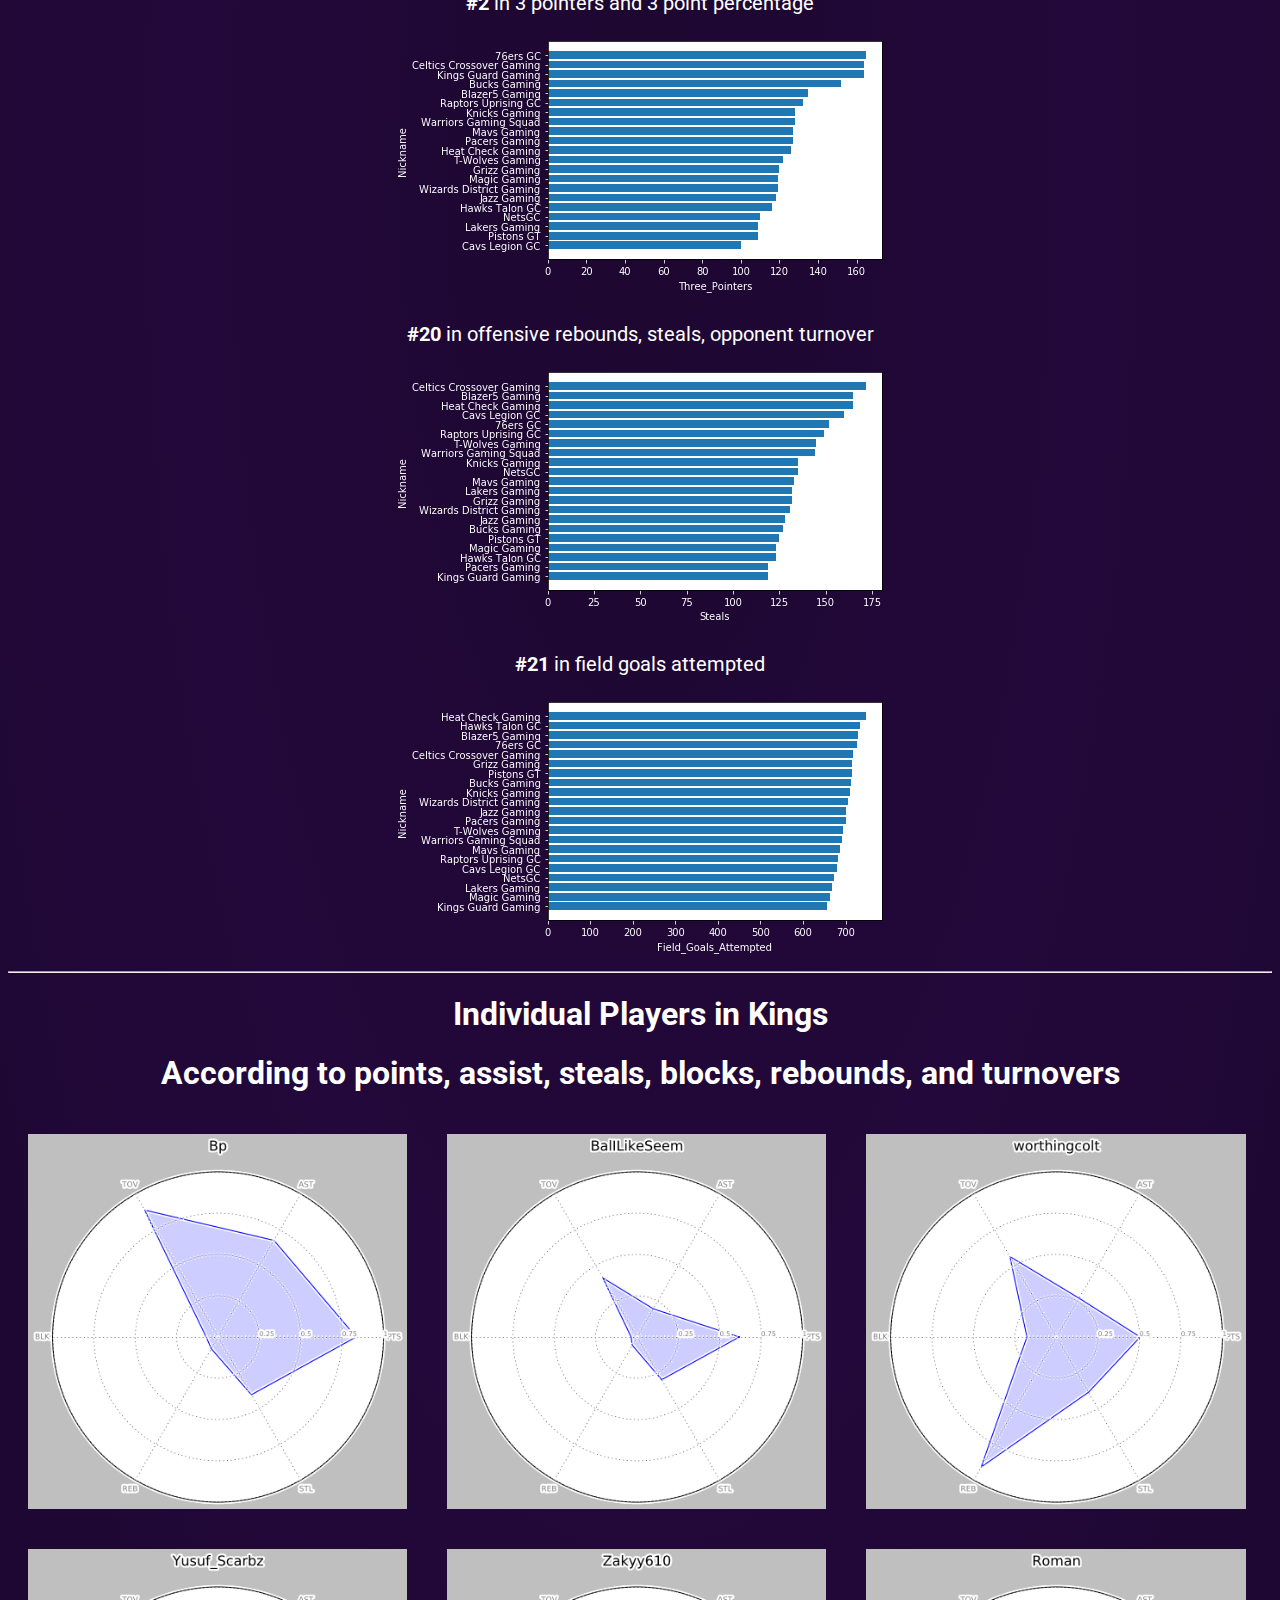
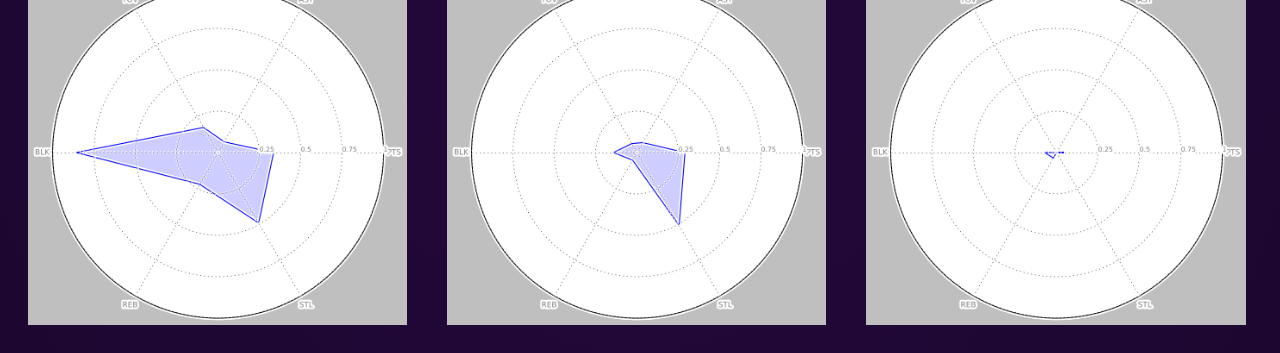
<file: app/templates/PlayerStats.html>
<!DOCTYPE html>
<html>

<head>
	<meta charset="ISO-8859-1">
	<link href="https://fonts.googleapis.com/css?family=Roboto&display=swap" rel="stylesheet">
	<link rel="stylesheet" type="text/css" href="resources/NBA2KStyle.css">

	<title>Individual Player Statistics</title>
</head>

<body>
	<div id=navHome><a href="index.html">Home</a></div>
	<div id="openingTitle">
		<h1>Data Analysis of Individual Kings Players</h1>
		<img id=logo src="resources/kings-logo.png" height=100 width=100>
		<div>

			<div>
				<h1>Compare each players of the top 3 teams to the Kings Guard Gaming</h1>
				<div>
					<select id="teams" name="teams">
						<option>Blazers</option>
						<option>Mavs</option>
						<option>76ers</option>
					</select>

					<button id="btn">Select team</button>
				</div>

				<img class="comparePlayers" src="./players_img/kingsBlazers1.png" alt="" style="margin-top:20px;">
				<img class="comparePlayers" src="./players_img/kingsBlazers2.png" alt="" style="margin-top:20px;">
				<img class="comparePlayers" src="./players_img/kingsBlazers3.png" alt="" style="margin-top:20px;">
				<img class="comparePlayers" src="./players_img/kingsBlazers4.png" alt="" style="margin-top:20px;">
				<img class="comparePlayers" src="./players_img/kingsBlazers5.png" alt="" style="margin-top:20px;">
				<img class="comparePlayers" src="./players_img/kingsBlazers6.png" alt="" style="margin-top:20px;">
			</div>
			<hr>
			<div class="rankings">
				<h1>Team Statistics Out of 21 Teams</h1>
				<p><strong>#2</strong> in 3 pointers and 3 point percentage</p>
				<img class="" src="./players_img/3pts_rank.png" alt="">


				<p><strong>#20</strong> in offensive rebounds, steals, opponent turnover</p>
				<img class="" src="./players_img/steal_rank.png" alt="">

				<p><strong>#21</strong> in field goals attempted</p>
				<img class="" src="./players_img/FG_rank.png" alt="">

			</div>

			<hr>
			<h1>Individual Players in Kings</h1>
			<h1>According to points, assist, steals, blocks, rebounds, and turnovers</h1>
			<div class="imgContainer">
				<img class="kingsPlayers" src="./players_img/kings_player1.png" alt="">
				<img class="kingsPlayers" src="./players_img/kings_player2.png" alt="">
				<img class="kingsPlayers" src="./players_img/kings_player3.png" alt="">
				<img class="kingsPlayers" src="./players_img/kings_player4.png" alt="">
				<img class="kingsPlayers" src="./players_img/kings_player5.png" alt="">
				<img class="kingsPlayers" src="./players_img/kings_player6.png" alt="">
			</div>

		</div>
	</div>
	<script src="index.js"></script>
</body>

</html>
</file>
<file: app/templates/resources/NBA2KStyle.css>
@charset "ISO-8859-1";
body {
  background: #1d0730;
  background: -moz-radial-gradient(
    center,
    #1d0730 0%,
    #23083b 50%,
    #1d0730 100%
  );
  background: -webkit-radial-gradient(
    center,
    #1d0730 0%,
    #23083b 50%,
    #1d0730 100%
  );
  background: radial-gradient(
    ellipse at center,
    #1d0730 0%,
    #23083b 50%,
    #1d0730 100%
  );
  font-family: "Roboto";
}

.rankings p {
  font-size: 20px;
}

#navPlayerStats a,
#navHome a {
  color: white;
  border: white solid 2px;
  padding: 10px;
  top: 20px;
  left: 20px;
  position: relative;
  font-size: 20px;
}

#powerRankingImg {
  margin-top: 30px;
}

.imgContainer {
  display: flex;
  flex-wrap: wrap;
}
.kingsPlayers {
  width: 30%;
  margin: 20px;
}

.comparePlayers {
  width: 30%;
  margin: 20px;
}

#openingTitle {
  color: white;
  text-align: center;
  margin: auto;
}
#description {
  color: white;
  margin: auto;
}

table.button-container {
  margin: auto;
  border: 1px solid #000000;
  background-color: #5fc7ff;
  text-align: center;
}
table.button-container td,
table.button-container th {
  border: 2px solid #000000;
  padding: 2px 2px;
}
td a {
  display: block;
  width: 100%;
}
#padding {
  padding-top: 50px;
  padding-right: 30px;
  padding-bottom: 50px;
  padding-left: 50px;
}
#overview {
  color: white;
  margin: auto;
}
#compare1 {
  color: white;
  margin: auto;
}
#compare2 {
  color: white;
  margin: auto;
}
#compare3 {
  color: white;
  margin: auto;
}
#compare4 {
  color: white;
  margin: auto;
}
#compare5 {
  color: white;
  margin: auto;
}
#compare6 {
  color: white;
  margin: auto;
}
#compare7 {
  color: white;
  margin: auto;
}
#compare8 {
  color: white;
  margin: auto;
}
#compare9 {
  color: white;
  margin: auto;
}
#compare10 {
  color: white;
  margin: auto;
}
#compare11 {
  color: white;
  margin: auto;
}
#compare12 {
  color: white;
  margin: auto;
}
#compare13 {
  color: white;
  margin: auto;
}
#compare14 {
  color: white;
  margin: auto;
}
#compare15 {
  color: white;
  margin: auto;
}
#compare16 {
  color: white;
  margin: auto;
}
#compare17 {
  color: white;
  margin: auto;
}
#compare18 {
  color: white;
  margin: auto;
}
#compare19 {
  color: white;
  margin: auto;
}
#compare20 {
  color: white;
  margin: auto;
}
#conclusion {
  color: white;
  margin: auto;
}
#footer {
  color: white;
  margin: auto;
  text-align: center;
  font-size: 10px;
}
</file>
